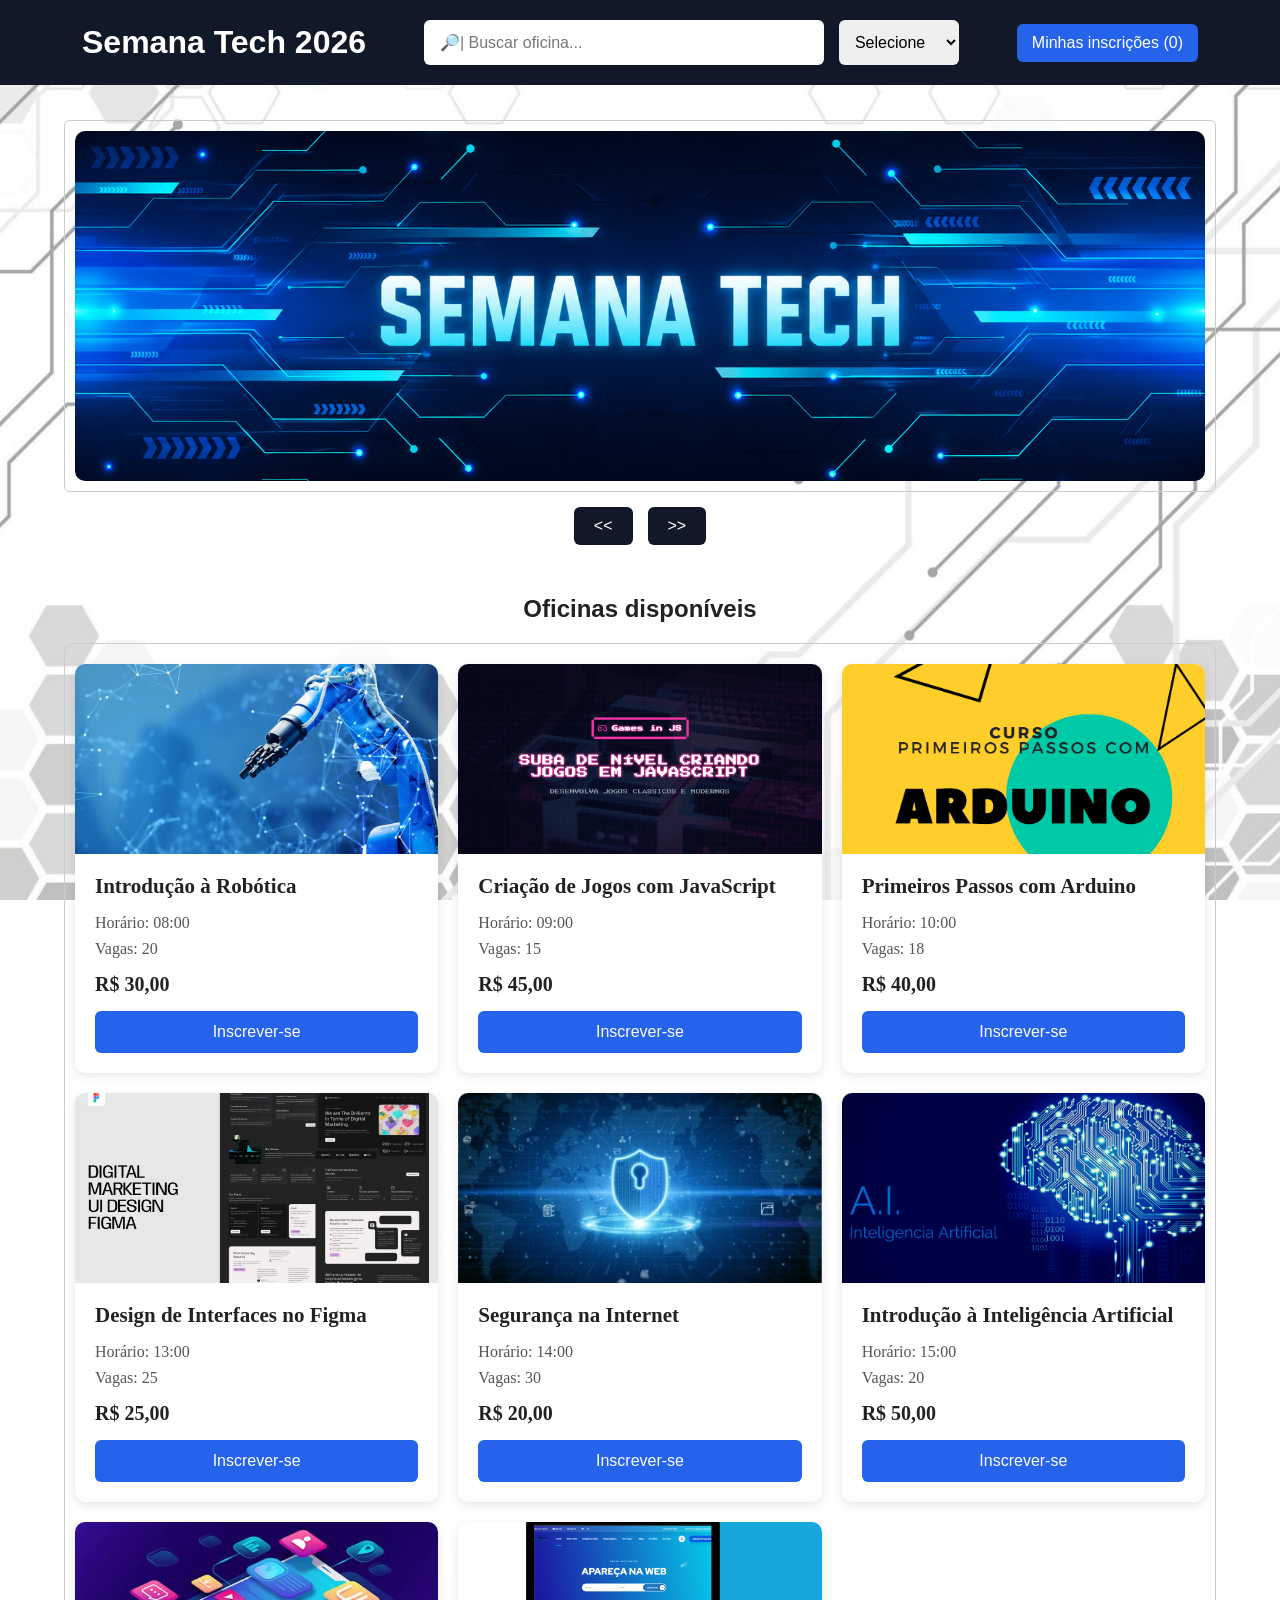
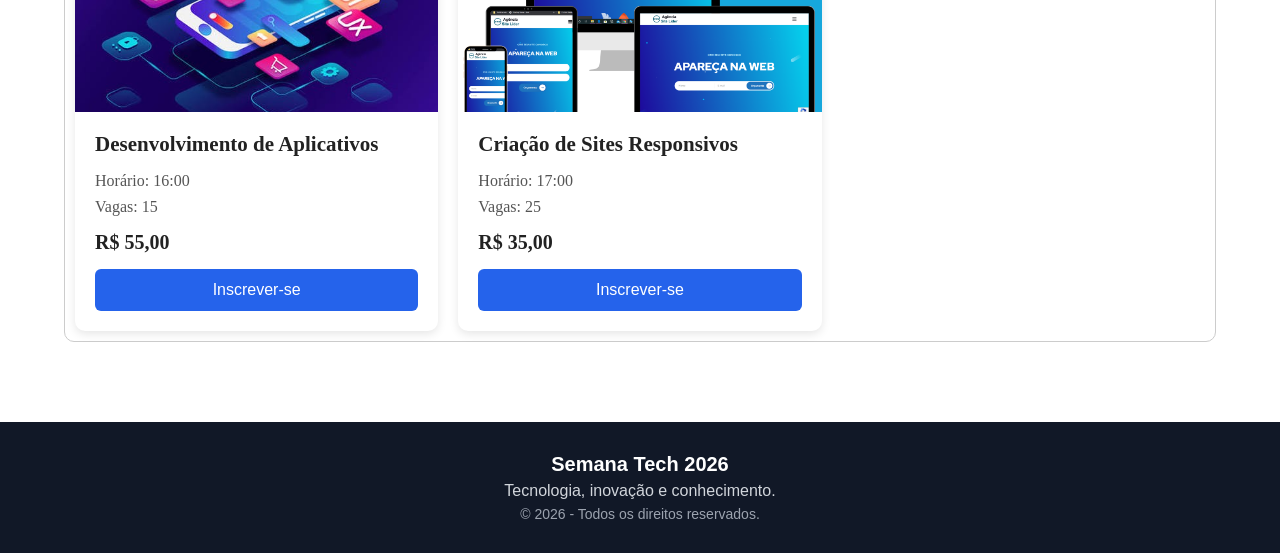
<file: index.html>
<!DOCTYPE html>
<html lang="pt-BR">
<head>
    <meta charset="UTF-8">
    <meta name="viewport" content="width=device-width, initial-scale=1.0">
    <title>Semana Tech 2026</title>
    <link rel="stylesheet" href="style.css">
</head>
<body>
    <header class="cabecalho">
        <div class="conteudo-cabecalho">
            <h1>Semana Tech 2026</h1>
            <section class="filtros-oficinas">
                <input type="text" id="campo_busca" placeholder="🔎| Buscar oficina...">
                <select id="campo_ordenacao">
                    <option value="selecione">
                        Selecione
                    </option>
                    <option value="menor">
                        Menor valor
                    </option>
                    <option value="maior">
                        Maior valor
                    </option>
                </select>
            </section>
            <a href="inscricoes.html" id="link_inscricoes">
                Minhas inscrições (0)
            </a>
        </div>
    </header>
    <div id="mensagem_sucesso" class="mensagem-sucesso">
        Inscrição feita com sucesso!
    </div>
    <section class="area-slider">
        <div class="slider">
            <div class="imagem">
                <img id="imagem_slider" src="img/banner1.png" alt="Semana Tech 2026">
            </div>
            <div class="controles-slider">
                <button id="botao_anterior"><<</button>
                <button id="botao_proximo">>></button>
            </div>
        </div>
    </section>
    <main class="conteudo-principal">
        <h2>Oficinas disponíveis</h2>
        <section id="lista_oficinas" class="lista-oficinas">
        </section>
    </main>
    <script src="script.js"></script>
<footer class="rodape">
    <p>Semana Tech 2026</p>
    <p>Tecnologia, inovação e conhecimento.</p>
    <p>© 2026 - Todos os direitos reservados.</p>
</footer>
</body>
</html>
</file>
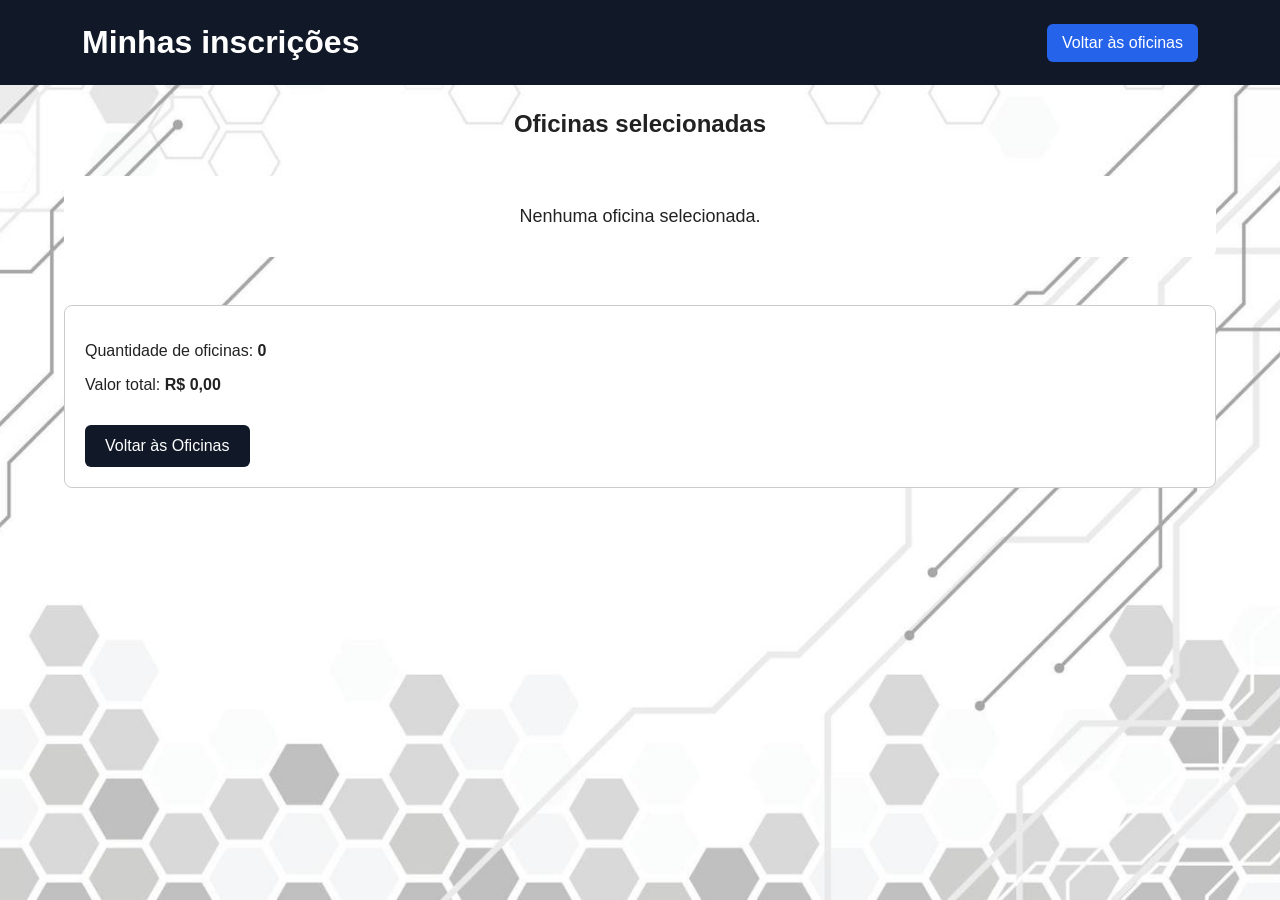
<file: inscricoes.html>
<!DOCTYPE html>
<html lang="pt-BR">
<head>
    <meta charset="UTF-8">
    <meta name="viewport" content="width=device-width, initial-scale=1.0">
    <title>Minhas Inscrições</title>
    <link rel="stylesheet" href="style.css">
</head>
<body>
    <header class="cabecalho">
        <div class="conteudo-cabecalho">
            <h1>Minhas inscrições</h1>
            <a href="index.html" id="link_inscricoes">
                Voltar às oficinas
            </a>
        </div>
    </header>
    <main class="conteudo-principal">
        <h2>
            Oficinas selecionadas
        </h2>
        <section id="lista_inscricoes" class="lista-inscricoes"></section>
        <section class="resumo-inscricoes">
            <p>
                Quantidade de oficinas:
                <strong id="quantidade_oficinas">0</strong>
            </p>
            <p>
                Valor total:
                <strong id="valor_total">
                    R$ 0,00
                </strong>
            </p>
            <a href="index.html" class="botao-voltar">Voltar às Oficinas</a>
        </section>
    </main>
    <script src="inscricoes.js"></script>
</body>
</html>
</file>
<file: style.css>
* {
    box-sizing: border-box;
}

body {
    margin: 0;
    font-family: Arial, sans-serif;
    background-image: url("img/fundo.jpg");
    background-size: cover;
    background-position: center;
    background-attachment: fixed;
    background-repeat: no-repeat;
    color: #222;
    padding-top: 90px;
}

.cabecalho {
    background-color: #111827;
    padding: 20px 20px;
    position: fixed;
    top: 0;
    left: 0;
    width: 100%;
    z-index: 1000;
}

.conteudo-cabecalho {
    width: 90%;
    max-width: 1200px;
    margin: auto;
    display: flex;
    justify-content: space-between;
    align-items: center;
    gap: 15px;
}

.conteudo-cabecalho h1 {
    margin: 0;
    color: white;
    font-size: 32px;
    line-height: 45px;
    white-space: nowrap;
}

#link_inscricoes {
    color: white;
    text-decoration: none;
    background-color: #2563eb;
    padding: 10px 15px;
    border-radius: 6px;
}

#link_inscricoes:hover {
    background-color: #1d4ed8;
}

.area-slider {
    width: 100%;
    padding: 30px 0;
}

.imagem {
    border: 1px solid #ccc;
    padding: 10px;
    border-radius: 6px;
}

.slider {
    width: 90%;
    max-width: 1200px;
    margin: auto;
    position: relative;
}

#imagem_slider {
    width: 100%;
    height: 350px;
    object-fit: cover;
    border-radius: 10px;
    display: block;
}

.controles-slider {
    margin-top: 15px;
    display: flex;
    justify-content: center;
    gap: 15px;
}

.controles-slider button {
    border: none;
    background-color: #111827;
    color: white;
    padding: 10px 20px;
    border-radius: 6px;
    cursor: pointer;
    font-size: 16px;
}

.controles-slider button:hover {
    background-color: #2563eb;
}

.conteudo-principal {
    width: 90%;
    max-width: 1200px;
    margin: auto;
    padding-bottom: 40px;
}

.conteudo-principal h2 {
    margin-bottom: 20px;
    display: flex;
    justify-content: center;
}

.filtros-oficinas {
    display: flex;
    gap: 15px;
}

#campo_busca {
    width: 400px;
    height: 45px;
    padding: 0 16px;
    border: none;
    border-radius: 6px;
    font-size: 16px;
    outline: none;
}

#campo_busca::placeholder {
    color: #777;
}

#campo_ordenacao {
    padding: 0 12px;
    border-radius: 6px;
    font-size: 16px;
    width: 120px;
    height: 45px;
    border: none;
    outline: none;
}

.lista-oficinas {
    display: grid;
    grid-template-columns: repeat(3, 1fr);
    gap: 20px;
    border: 1px solid #ccc;
    border-radius: 10px;
    padding: 10px;
    padding-top: 20px;
}

.card-oficina {
    font-family: 'Times New Roman', Times, serif;
    background-color: white;
    border-radius: 10px;
    overflow: hidden;
    box-shadow: 0 3px 10px rgba(0, 0, 0, 0.10);
    transition: transform 0.2s;
}

.card-oficina:hover {
    transform: translateY(-10px) scale(1.02);
}

.imagem-oficina {
    width: 100%;
    height: 190px;
    object-fit: cover;
    display: block;
}

.informacoes-oficina {
    padding: 20px;
}

.nome-oficina {
    margin-top: 0;
    margin-bottom: 15px;
    font-size: 21px;
}

.informacao-oficina {
    margin: 8px 0;
    color: #555;
}

.valor-oficina {
    font-size: 20px;
    font-weight: bold;
    margin: 15px 0;
}

.botao-inscrever {
    width: 100%;
    border: none;
    background-color: #2563eb;
    color: white;
    padding: 12px;
    border-radius: 6px;
    font-size: 16px;
    cursor: pointer;
}

.botao-inscrever:hover {
    background-color: #1d4ed8;
}

.mensagem-nenhuma-oficina {
    width: 100%;
    text-align: center;
    padding: 30px;
    background-color: white;
    border-radius: 8px;
    font-size: 18px;
}

.lista-inscricoes {
    display: flex;
    flex-direction: column;
    gap: 15px;
}

.mensagem-sucesso {
    position: fixed;
    top: 100px;
    right: 30px;
    background-color: #16a34a;
    color: white;
    padding: 15px 25px;
    border-radius: 8px;
    font-size: 16px;
    font-weight: bold;
    z-index: 2000;
    display: none;
    box-shadow: 0 3px 10px rgba(0, 0, 0, 0.20);
}

.item-inscricao {
    background-color: white;
    padding: 20px;
    border-radius: 8px;
    box-shadow: 0 2px 8px rgba(0, 0, 0, 0.08);
    border: 1px solid #ccc;
    transition: transform 0.2s;
}

.item-inscricao:hover {
    transform: translateY(-10px) scale(1.02);
}

.item-inscricao h3 {
    margin-top: 0;
}

.resumo-inscricoes {
    margin-top: 30px;
    padding: 20px;
    background-color: white;
    border-radius: 8px;
    border: 1px solid #ccc;
}

.botao-voltar {
    display: inline-block;
    margin-top: 15px;
    padding: 12px 20px;
    background-color: #111827;
    color: white;
    text-decoration: none;
    border-radius: 6px;
}

@media (max-width: 900px) {
    .lista-oficinas {
        grid-template-columns: repeat(2, 1fr);
    }
}

@media (max-width: 600px) {
    .conteudo-cabecalho {
        flex-direction: column;
        gap: 12px;
        text-align: center;
    }
    #campo_busca {
        width: 100%;
        max-width: none;
    }
    #link_inscricoes {
        width: 100%;
        text-align: center;
    }
    .filtros-oficinas {
        flex-direction: column;
    }
    #campo_ordenacao {
        width: 100%;
    }
    .lista-oficinas {
        grid-template-columns: 1fr;
    }
    #imagem_slider {
        height: 220px;
    }
}

.rodape {
    background-color: #111827;
    color: white;
    text-align: center;
    padding: 25px 20px;
    margin-top: 40px;
}

.rodape p {
    margin: 6px 0;
}

.rodape p:first-child {
    font-size: 20px;
    font-weight: bold;
}

.rodape p:nth-child(2) {
    color: #d1d5db;
}

.rodape p:last-child {
    font-size: 14px;
    color: #9ca3af;
}
</file>
